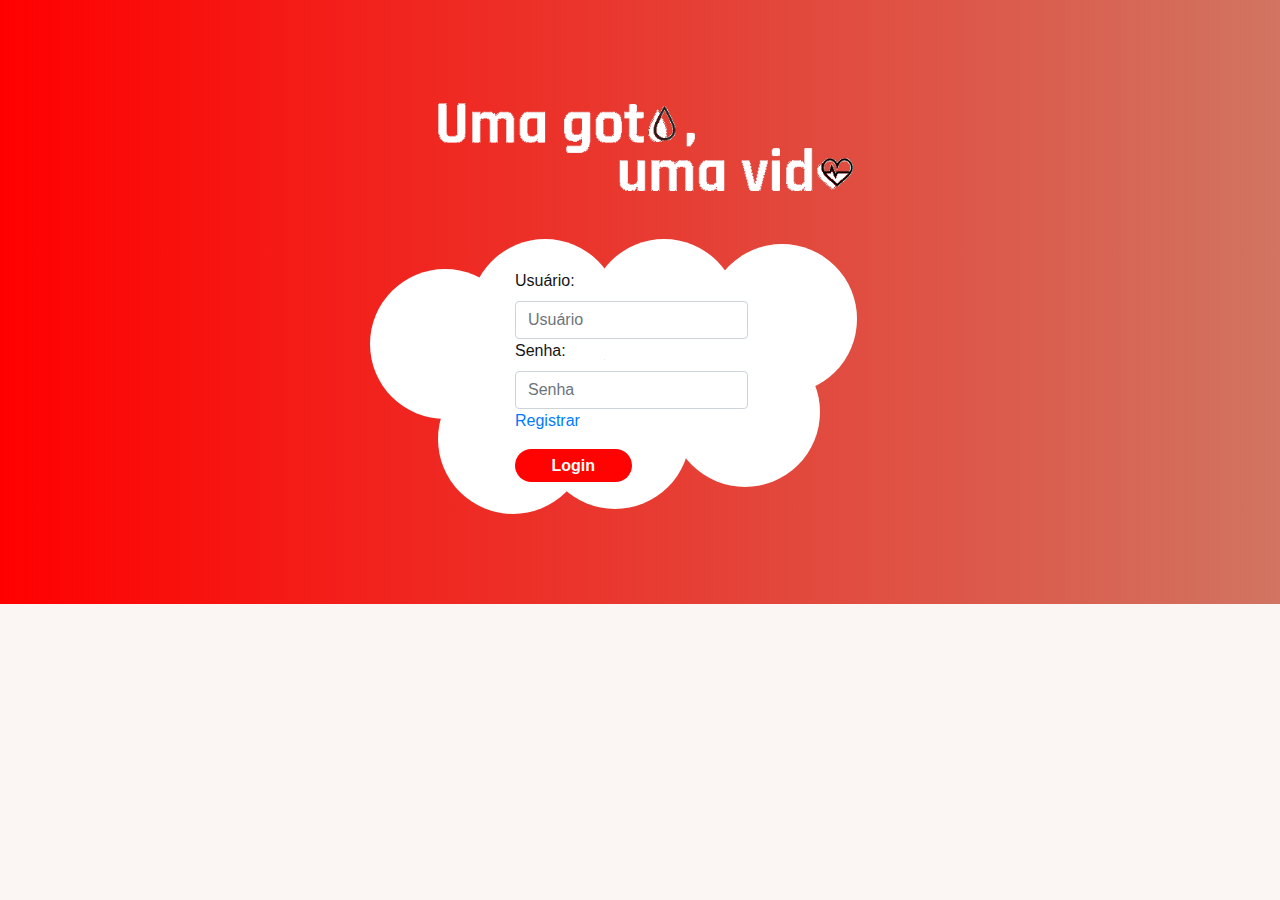
<file: codigo/index.html>
<!doctype html>
<html lang="pt-br">

<head>

    <link rel="stylesheet" href="css/style.css">
    <link rel="stylesheet" href="css/colorsClass.css">

    <!--responsividade-->
    <link rel="stylesheet" href="css/responsive.css">

    <!-- Required meta tags -->
    <meta charset="utf-8">
    <meta name="viewport" content="width=device-width, initial-scale=1">

    <!-- Bootstrap CSS -->

    <!-- Local -->
    <link href="bootstrap-5.1.3-dist/css/bootstrap.min.css" rel="stylesheet">

    <!--owl css-->
    <link rel="stylesheet" href="css/owl/owl.carousel.min.css">
    <link rel="stylesheet" href="css/owl/owl.theme.default.min.css">

    <!-- Informações Site / Icons -->
    <title>Uma Gota Uma Vida</title>
    <link rel="shortcut icon" type="imagem/x-icon" href="img/logo2.ico" />

    <link href="//maxcdn.bootstrapcdn.com/bootstrap/4.1.1/css/bootstrap.min.css" rel="stylesheet" id="bootstrap-css">

    <script src="https://ajax.googleapis.com/ajax/libs/jquery/3.6.0/jquery.min.js"></script>
    <script>
        $(document).ready(function () {
            $("login").click(function () {
                $("registrar").animate({
                    left: 'toggle'
                });
            });
        });
    </script>
    <!-- jquery-->
    <script src="https://ajax.googleapis.com/ajax/libs/jquery/3.6.0/jquery.min.js"></script>

</head>

<body style="background-color: #FBF5F3;">
    <input type="text" class="d-none" id="typePage" value="login" />

    <div class=" register">
        <div class="row" id="registrar" style="display: none;">
            <div class="col-md-3 register-left">
                <img src="img/logo_semFundo_grande.png" alt="" />
                <h3>Uma atitude que salva vidas</h3>
                <p class="text-align" style="color:white">Doar sangue é simples.<br> rápido e seguro.<br> Esse gesto
                    pode salvar até 4 vidas.<br> Seja doador! </p>
                <!-- <a href="http://127.0.0.1:5500/indexcopy.html"> -->
                <button name="" class="btnLogin" id="login_button">Login</button>
                <!-- </a> -->
            </div>
            <!-- <div style="background:#98bf21;height:100px;width:100px;position:absolute;"></div>  -->
            <div class="col-md-9 register-right">
                <ul class="nav nav-tabs nav-justified justify-content-betwee" id="myTab" role="tablist">
                    <li class="nav-item">
                        <a class="nav-link active" style="font-size: 20px;" id="home-tab" data-toggle="tab" href="#home"
                            role="tab" aria-controls="home" aria-selected="true">Doador</a>
                    </li>
                    <li class="nav-item">
                        <a class="nav-link" id="profile-tab" style="font-size: 20px;" data-toggle="tab" href="#profile"
                            role="tab" aria-controls="profile" aria-selected="false">Receptor</a>
                    </li>
                </ul>
                <div class="tab-content" id="myTabContent">
                    <div class="tab-pane fade show active" id="home" role="tabpanel" aria-labelledby="home-tab">
                        <h3 class="register-heading">Doador</h3>
                        <div class="row register-form">
                            <div class="col-md-6">
                                <div class="form-group">
                                    <input type="text" id="nomeD" class="form-control" placeholder="Nome*" value="" />
                                </div>
                                <div class="form-group">
                                    <input type="text" id="userD" class="form-control" placeholder="User*" value="" />
                                </div>
                                <div class="form-group">
                                    <input type="password" id="senhaD" class="form-control" placeholder="Senha *"
                                        value="" />
                                </div>
                                <div class="form-group">
                                    <input type="text" id="inputcepD" class="form-control" placeholder="CEP"
                                        value="" />
                                </div>
                                
                                <div class="form-group">
                                    <input type="text" id="inputestadoD" class="form-control" placeholder="Estado"
                                        value="" />
                                </div>

                                <div class="form-group">
                                    <div class="maxl">
                                        <label class="radio inline">
                                            <input type="radio" name="gender" value="male">
                                            <span>Masculino </span>
                                        </label>
                                        <label class="radio inline">
                                            <input type="radio" name="gender" value="female">
                                            <span>Feminino </span>
                                        </label>
                                    </div>

                                </div>
                            </div>
                            <div class="col-md-6">
                                <div class="form-group">
                                    <input type="email" id="emailD" class="form-control" placeholder="Email *"
                                        value="" />
                                </div>
                                <div class="form-group">
                                    <input type="text" id="celularD" minlength="10" maxlength="10" name="txtEmpPhone"
                                        class="form-control" placeholder="Celular *" value="" />
                                </div>
                                <div class="form-group">
                                    <input type="password" id="senhaConfirmD" class="form-control"
                                        placeholder="Confimar Senha *" value="" />
                                </div>
                                <div class="form-group">
                                    <input type="text" id="inputcidadeD" class="form-control" placeholder="Cidade"
                                    value="" />
                                </div>
                                
                                    <div class="form-group">
                                        <input type="text" id="inputbairroD" class="form-control"
                                            placeholder="Bairro " value="" />
                                    </div>
                                    
                                        <div class="form-group">
                                            <input type="text" id="inputruaD" class="form-control"
                                                placeholder="Rua" value="" />
                                        </div>
                                    
                                                    <!-- ----------------------->
                                <!-- <a href="http://127.0.0.1:5500/indexcopy.html"> -->
                                <span style="cursor: pointer;text-align: center;margin-top: 20%;"
                                    class="btnLogin_red btn" value="Cadastrar" input-send="cadastrar"
                                    input-tipo="doador">Cadastrar</span>
                            </div>
                        </div>
                    </div>
                    <div class="tab-pane fade show" id="profile" role="tabpanel" aria-labelledby="profile-tab">
                        <h3 class="register-heading">Receptor</h3>
                        <div class="row register-form">
                            <div class="col-md-6">
                                <div class="form-group">
                                    <input type="text" id="nomeR" class="form-control" placeholder="Nome*" value="" />
                                </div>
                                <div class="form-group">
                                    <input type="text" id="userR" class="form-control" placeholder="User*" value="" />
                                </div>
                                <div class="form-group">
                                    <input type="password" id="senhaR" class="form-control" placeholder="Senha *"
                                        value="" />
                                </div>
            
                                <div class="form-group">
                                    <input type="text" id="inputcepR" class="form-control" placeholder="CEP"
                                        value="" />
                                </div>

                                <div class="form-group">
                                    <input type="text" id="inputestadoR" class="form-control" placeholder="Estado"
                                        value="" />
                                </div>
                                  
                                <div class="form-group">
                                    <select class="form-control">
                                        <option class="hidden" selected disabled>Selecione seu Tipo
                                            Sanguíneo</option>
                                        <option>A +</option>
                                        <option>A -</option>
                                        <option>B +</option>
                                        <option>B -</option>
                                        <option>O +</option>
                                        <option>O -</option>
                                        <option>AB -</option>
                                        <option>AB +</option>
                                        <option>AB -</option>

                                    </select>
                                </div>

                                <div class="form-group">
                                    <div class="maxl">
                                        <label class="radio inline">
                                            <input type="radio" name="gender" value="male">
                                            <span>Masculino </span>
                                        </label>
                                        <label class="radio inline">
                                            <input type="radio" name="gender" value="female">
                                            <span>Feminino </span>
                                        </label>
                                    </div>

                                </div>

                            </div>
                            <div class="col-md-6">
                                <div class="form-group">
                                    <input type="email" id="emailR" class="form-control" placeholder="Email *"
                                        value="" />
                                </div>
                                <div class="form-group">
                                    <input type="text" id="celularR" minlength="10" maxlength="10" name="txtEmpPhone"
                                        class="form-control" placeholder="Celular *" value="" />
                                </div>
                                <div class="form-group">
                                    <input type="password" id="senhaConfirmR" class="form-control"
                                        placeholder="Confimar Senha *" value="" />
                                </div>                        
                                        
                                    <div class="form-group">
                                        <input type="text" id="inputcidadeR" class="form-control" placeholder="Cidade"
                                        value="" />
                                    </div>
                                
                                    <div class="form-group">
                                        <input type="text" id="inputbairroR" class="form-control"
                                            placeholder="Bairro " value="" />
                                    </div>
                                    
                                    <div class="form-group">
                                        <input type="text" id="inputruaR" class="form-control"
                                            placeholder="Rua" value="" />
                                    </div>

                                                    <span style="cursor: pointer;text-align: center;margin-top: 10%;"
                                                        class="btnLogin_red btn" value="Cadastrar"
                                                        input-send="cadastrar" input-tipo="receptor">Cadastrar</span>
                                                </div>
                                            </div>
                                        </div>
                                    </div>
                                </div>
                            </div>
                            <div class="container" id="login">
                                <div class="row justify-content-center align-items-center">
                                    <img id="test_img" src="img/logoFundoGota_lado_brranco.png" style=" max-width: 40%;"
                                        class="img-fluid" alt="Uma Gota, Uma Vida logo"></a>
                                </div>
                                <div id="login-row" class="row justify-content-center align-items-center">
                                    <div id="login-column" class="col-md-6">
                                        <div class="box">
                                            <div class="shape1"></div>
                                            <div class="shape2"></div>
                                            <div class="shape3"></div>
                                            <div class="shape4"></div>
                                            <div class="shape5"></div>
                                            <div class="shape6"></div>
                                            <div class="shape7"></div>
                                            <div class="float">
                                                <form class="form" action="">
                                                    <div class="form-group">
                                                        <label for="username" class="">Usuário:</label><br>
                                                        <input type="text" name="username" id="userLogin"
                                                            placeholder="Usuário " class="form-control">

                                                        <label for="password" class="">Senha:</label><br>
                                                        <input type="password" name="password" id="senhaLogin"
                                                            placeholder="Senha " class="form-control">
                                                        <a href="#" id="registrar_button">Registrar</a>
                                                    </div>
                                                    <!-- <div class="form-group">

                                    </div> -->

                                                    <div class="form-group">
                                                        <span style="cursor: pointer;text-align: center"
                                                            class="btnLogin_red btn" value="Login"
                                                            input-send="login">Login</span>
                                                    </div>
                                                </form>
                                            </div>
                                        </div>
                                    </div>
                                </div>
                            </div>


                        </div>


                        <script src="js/javascript.js"></script>


                        <script src="https://ajax.googleapis.com/ajax/libs/jquery/2.1.1/jquery.min.js"></script>

                        <script src="//maxcdn.bootstrapcdn.com/bootstrap/4.1.1/js/bootstrap.min.js"></script>
                        <script src="//cdnjs.cloudflare.com/ajax/libs/jquery/3.2.1/jquery.min.js"></script>
</body>

</html>
</file>
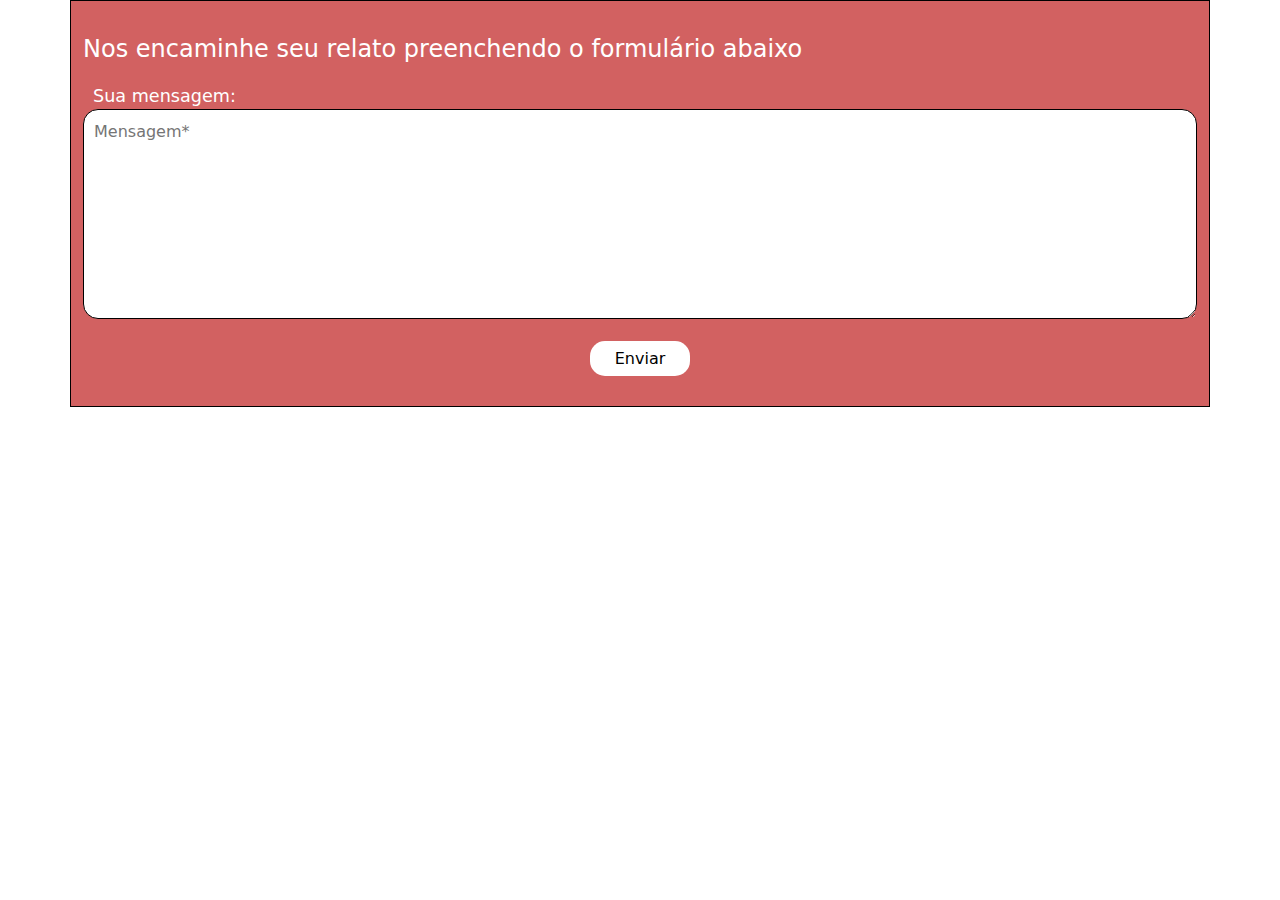
<file: codigo/Formulario.html>
<!DOCTYPE html>
<html lang="pt-br">
<head>
    <title>Formulário HTML</title>
    <meta charset="utf-8"/>
    <link rel="stylesheet" type="text/css" href="css/codigo.css">
    <link href="bootstrap-5.1.3-dist/css/bootstrap.min.css" rel="stylesheet">

    
</head>
<body>
    <div class="container  justify-content-center">
        <div class="row">
            <form class="formulario" method="post"> 
                <p> Nos encaminhe seu relato preenchendo o formulário abaixo</p>
        
                <div class="field">
                    <label for="mensagem">Sua mensagem:</label>
                    <textarea name="mensagem" id="mensagem" placeholder="Mensagem*" required></textarea>
                </div>
        
                <input type="submit" name="acao" value="Enviar">
            </form>
        </div>
    </div>
    

    <script src="js/javascript.js"></script>


    <script src="https://ajax.googleapis.com/ajax/libs/jquery/2.1.1/jquery.min.js"></script>

    <script src="//maxcdn.bootstrapcdn.com/bootstrap/4.1.1/js/bootstrap.min.js"></script>
    <script src="//cdnjs.cloudflare.com/ajax/libs/jquery/3.2.1/jquery.min.js"></script>

</body>

</html>
</file>
<file: codigo/css/style.css>
:root{
    --preto: #141414;
    --white: #ffffff;
    --vermelho: #ff0000;
}
.nomeLogado{
    margin-left: 0%;
    text-align: justify;
}
.imagenes{
    margin-left: 20px;
    margin-right: 20px;
    margin-bottom: 150px;
    line-height: 30px;
}
.info{
    text-align: left;
    margin-left:20px;

}
*{
    margin: 0;
    padding: 0;
    box-sizing: border-box;
    text-decoration: none;
    color: var(--preto);
}
h2{
    font-family: 'Josefin Sans', sans-serif !important;
    margin: 10;
    margin-left: 20px;
}
.nav-item {
    font-size: x-large;
    font-family: 'Josefin Sans', sans-serif !important;
}
.h1 {
    font-family: 'Josefin Sans', sans-serif !important;
}
.classe{
    font-family: 'Josefin Sans', sans-serif !important;
}
.col-12 text-sys-light-a{
    font-family: 'Josefin Sans', sans-serif !important;
}
head .navHeader{
    text-align: center;
}
header .navHeader{
    color:white;
    font-size: 15px;
    margin-right: 25px;
    text-decoration: none;

}

header .navHeader:hover{
    color: rgb(180, 180, 180);
}

.iframeResponsive{
    padding-bottom: 30%;
    position: relative;

}

.iframeResponsiveCard{
    padding-bottom: 70%;
    position: relative;

}

.iframeResponsive > iframe{
    position: absolute;
    top: 2%;
    left: 2%;
    max-width: 95%;
    max-height: 95%;
    
}
.iframeResponsiveCard > iframe{
    position: absolute;
    top: 3%;
    left: 2%;
    width: 95%;
    height: 95%;
    
}

.register{
    background: -webkit-linear-gradient(left, #ff0000, #d17461);
    padding: 3%;
    padding-bottom: 90px;
}
.register-left{
    text-align: center;
    color: #fff;
    margin-top: 4%;
}
.register-left input{
    border: none;
    border-radius: 1.5rem;
    padding: 2%;
    width: 60%;
    background: #f8f9fa;
    font-weight: bold;
    color: #383d41;
    margin-top: 30%;
    margin-bottom: 3%;
    cursor: pointer;
}
.register-right{
    background: #f8f9fa;
    border-top-left-radius: 10% 50%;
    border-bottom-left-radius: 10% 50%;
}
.register-left img{
    margin-top: 15%;
    margin-bottom: 5%;
    width: 25%;
    -webkit-animation: mover 2s infinite  alternate;
    animation: mover 1s infinite  alternate;
}
#test_img{
    margin-top: 5%;
    -webkit-animation: mover 2s infinite  alternate;
    animation: mover 1s infinite  alternate;
}
@-webkit-keyframes mover {
    0% { transform: translateY(0); }
    100% { transform: translateY(-20px); }
}
@keyframes mover {
    0% { transform: translateY(0); }
    100% { transform: translateY(-20px); }
}
.register-left p{
    font-weight: lighter;
    padding: 12%;
    margin-top: -9%;
}
.register .register-form{
    padding: 10%;
    margin-top: 10%;
}
.btnRegister{
    float: right;
    margin-top: 10%;
    border: none;
    border-radius: 1.5rem;
    padding: 2%;
    background: #ff0202;
    color: #fff;
    font-weight: 600;
    width: 50%;
    cursor: pointer;
}

.btnLogin{
    margin-top: 10%;
    border: none;
    border-radius: 1.5rem;
    padding: 2%;
    background: #ffffff;
    color: rgb(0, 0, 0);
    font-weight: 600;
    width: 50%;
    cursor: pointer;
}

.btnLogin_red{
    border: none !important;
    border-radius: 1.5rem !important;
    padding: 2% !important;
    background: #ff0202 !important;
    color: rgb(251, 251, 251) !important;
    font-weight: 600 !important;
    width: 50%  !important;
    cursor: pointer !important;
}
.register .nav-tabs{
    margin-top: 3%;
    border: none;
    background: #ff0000;
    border-radius: 1.5rem;
    width: 28%;
    float: right;
}
.register .nav-tabs .nav-link{
    padding: 2%;
    height: 34px;
    font-weight: 600;
    color: #fff;
    border-top-right-radius: 1.5rem;
    border-bottom-right-radius: 1.5rem;
}
.register .nav-tabs .nav-link:hover{
    border: none;
}
.register .nav-tabs .nav-link.active{
    /* width: 100px; */
    color: #ff0000;
    border: 2px solid #ff0000;
    border-top-left-radius: 1.5rem;
    border-bottom-left-radius: 1.5rem;
}
.register-heading{
    text-align: center;
    margin-top: 8%;
    margin-bottom: -15%;
    color: #495057;
}

.box {
    width: 500px;
    margin: 10% 0;
}

.shape1{
    position: relative;
    height: 150px;
    width: 150px;
    background-color: #ffffff;
    border-radius: 80px;
    float: left;
    margin-right: -50px;
}
.shape2 {
    position: relative;
    height: 150px;
    width: 150px;
    background-color: #ffffff;
    border-radius: 80px;
    margin-top: -30px;
    float: left;
}
.shape3 {
    position: relative;
    height: 150px;
    width: 150px;
    background-color: #ffffff;
    border-radius: 80px;
    margin-top: -30px;
    float: left;
    margin-left: -31px;
}
.shape4 {
    position: relative;
    height: 150px;
    width: 150px;
    background-color: #ffffff;
    border-radius: 80px;
    margin-top: -25px;
    float: left;
    margin-left: -32px;
}
.shape5 {
    position: relative;
    height: 150px;
    width: 150px;
    background-color: #ffffff;
    border-radius: 80px;
    float: left;
    margin-right: -48px;
    margin-left: -32px;
    margin-top: -30px;
}
.shape6 {
    position: relative;
    height: 150px;
    width: 150px;
    background-color: #ffffff;
    border-radius: 80px;
    float: left;
    margin-right: -20px;
    margin-top: -35px;
}
.shape7 {
    position: relative;
    height: 150px;
    width: 150px;
    background-color: #ffffff;
    border-radius: 80px;
    float: left;
    margin-right: -20px;
    margin-top: -57px;
}
.float {
    position: absolute;
    z-index: 2;
}

.form {
    margin-left: 145px;
}
</file>
<file: codigo/css/colorsClass.css>
:root{
    --preto: #141414;
    --white: #ffffff;
    --vermelho: #c42e2ec1;
    --system-primary-azulMarinho: #000000;
    --system-primary-preto: #FBF5F3;
    --system-primary-preto-claro:  #c42e2ec1;
    --system-primary-light: #907694;
    --system-primary-light-a: #ffffff;
    --system-primary-default: #c52f2f;
    --system-primary-default-escuro: rgb(121, 158, 117);

}

body {
    background:var(--system-primary-preto)  ;
}  
/* 
.aaaaaaaaaaaaaaaaaaaaaaaa{--bs-text-opacity:1;color:rgba(var(--bs-danger-rgb),var(--bs-text-opacity))!important} */

.bg-sys-preto{
    background-color:var(--system-primary-preto)  ;
}
.bg-sys-preto-claro{
    background-color:var(--system-primary-preto-claro)  ;
}
.bg-sys-default{
    background-color:var(--system-primary-default)    
}

.bg-sys-default1{
    background-color:var(--system-primary-light-a)
}
.bg-sys-default-escuro{
    background-color:var(--system-primary-default-escuro)    
}
.bg-sys-preto.form-control:focus {
    border-color: #f9f8f8;
    box-shadow: 0 0 0 0.2rem rgba(255, 255, 255, 0.786);
} 

  
/* Text Colors*/
.text-sys-light{
    color:rgba(var(--system-primary-light))
}

.text-sys-light-a{
    color:rgba(var(--system-primary-light-a))
}

/* Border Configurações*/

.border-sys-light{
    border: 1px solid var(--system-primary-light);
}

/* Card Config */
.bh-sys-card{
    border-radius: 50px;
    border-color: black;
    background-size: 30px;
    padding: 20px;
}
.bh-sys-card-click:hover {
    border-color: black;

    box-shadow: 0 0 0 0.2rem rgba(16, 3, 15, 0.786);
} 


.bh-sys-card .bg-sys-card-child{
    border-radius: 25px;

}
img {
    max-width: 100%;
    max-height: 100%;
}

.bg-sys-usermodel{
    border-radius: 50px;
}
/* Buttons   Configurações*/

.btn.btn-sys-primary {
    color: white;
    background-color: var(--system-primary-azulMarinho);
    border-color: var(--system-primary-azulMarinho);
}

.btn.btn-sys-primary:hover{
    text-shadow: rgb(107, 31, 31) 0.25px 0.25px;
}
</file>
<file: codigo/css/responsive.css>
@media  screen and (max-width:400px) {
    .h1-res {
        font-size: 1.5rem !important;
        
    }
    .UnidadeCarrossel{
        flex-direction: column;
    }
    .UnidadeCarrossel .textCarrosel{
        -ms-flex: 0 0 100%;
        flex: 0 0 100%;
        max-width: 100%;
        font-size: 12px;
    }

    /* Em Destaque */

    #imageDestaque2{
        display: none;
    }

    /* Ultimas avaliações */
    .emDestaqueHeaderFlex{
        flex-direction: column;
    }
    .conteinerUnicoAvaliacao{
        margin-bottom: 40px;
    }

    /* Making Of */

    .imagesAvaliadores{
        width: 50% !important;
        margin-left: 60px;
    }
    .textoAvaliadores{
        width: 100% !important;
    }


    /* Em baixo do Making */
    .estrelasDates {
        flex-direction: column;
    }
    
    .container-infoPagesEnd.container-infoPagesEnd-col12{
        flex: 0 0 auto !important;
        width: 100% !important; 
    }

    .text-SubPrincipal{
        font-size: 2.0rem !important;    
        justify-content: center;    
    }

    .text-SubPrincipal1{
        font-size: 1.5rem !important;    
        justify-content: center;    
    }

    .text-center-sys-600{
        text-align: center !important;    
    }
    .justify-center-sys-600{
        justify-content: center !important;    
    }

    /* Foolde */
    #textFolder{
        font-size: 10px !important;    

    }
}
@media  screen and (max-width:650px) {
    .h1-res {
        font-size: 1.5rem !important;
        
    }
    .UnidadeCarrossel{
        flex-direction: column;
    }
    .UnidadeCarrossel .textCarrosel{
        -ms-flex: 0 0 100%;
        flex: 0 0 100%;
        max-width: 100%;
        font-size: 12px;
    }

    /* Em Destaque */

    #imageDestaque3{
        display: none;
    }
    #imageDestaque4{
        display: none;
    }

    /* Ultimas avaliações */
    #containerFlexAvaliacao{
        flex-direction: column;
    }
    .conteinerUnicoAvaliacao{
        margin-bottom: 40px;
    }

    /* Making Of */

    #container-making-2{
        display: none;
    }
    #container-making-1,.container-novidades{
        width: 100% !important;
    }


    /* Em baixo do Making */
    .container-infoPagesEnd {
        flex-direction: column;

    }
    
    .container-infoPagesEnd.container-infoPagesEnd-col12{
        flex: 0 0 auto !important;
        width: 100% !important; 
    }

    .text-SubPrincipal{
        font-size: 2.0rem !important;    
        justify-content: center;    
    }

    .text-SubPrincipal1{
        font-size: 1.5rem !important;    
        justify-content: center;    
    }

    .text-center-sys-600{
        text-align: center !important;    
    }
    .justify-center-sys-600{
        justify-content: center !important;    
    }

    /* Foolde */
    #textFolder{
        font-size: 10px !important;    

    }
}

@media  screen and (max-width:1000px) {
    .h1-res {
        font-size: 2.0rem !important;
        
    }
    .UnidadeCarrossel{
        flex-direction: column;
    }
    .UnidadeCarrossel .textCarrosel{
        -ms-flex: 0 0 100%;
        flex: 0 0 100%;
        max-width: 100%;
        font-size: 12px;
    }

    /* Em Destaque */
    #imageDestaque4{
        display: none;
    }

    /* Ultimas avaliações */
    #containerFlexAvaliacao{
        flex-direction: column;
    }
    .conteinerUnicoAvaliacao{
        margin-bottom: 40px;
    }

    /* Making Of */

    #container-making-3{
        display: none;

    }
    .container-making {
        flex: 0 0 auto !important;
        width: 50% !important; 
    }

    /* Em baixo do Making */
    .container-infoPagesEnd {
        flex-direction: column;

    }
    
    .container-infoPagesEnd.container-infoPagesEnd-col12{
        flex: 0 0 auto !important;
        width: 100% !important; 
    }
/* 
    main .conteiner h1{
        font-size: 8rem
    }
    main .conteiner section{
        font-size:15px;
        margin-right: 55%;
        margin-left: 2%;
    }

    main button{
        font-size: 18px;
    } */
    
}
</file>
<file: codigo/css/codigo.css>
.formulario{
    width: 400px;
    padding: 30px;
    border:1px solid rgb(0, 0, 0);
    background-color: #c42e2ec1;
    color: white;
}
.formulario p{
    width: 100%;
    font-size: 1.5em;
}
.field{
    width: 100%;
    margin: 15px 0;
}
.field label, 
.field span{
    padding-left: 10px;
    font-size: 1.1em;
    display: block;
    width: 100%;
}
.radiobox label{
    width: auto;
    display: inline-block;
}
input[type=text],
input[type=idade],
textarea{
    width: 100%;
    padding-left: 20px;
    height: 30px;
    line-height: 30px;
    border-radius: 15px;
    border: 1px solid rgb(0, 0, 0);
    outline: none;
}
input#nao{
    margin-left: 30px;
}
textarea{
    line-height: 50px;
    padding: 10px;
    height: 210px;
    resize: none;
}
input[type=submit]{
    display: block;
    background-color: white;
    height: 35px;
    border: none;
    outline: 0;
    cursor: pointer;
    width: 100px;
    margin: 0 auto;
    text-align: center;
    border-radius: 15px;
}
</file>
